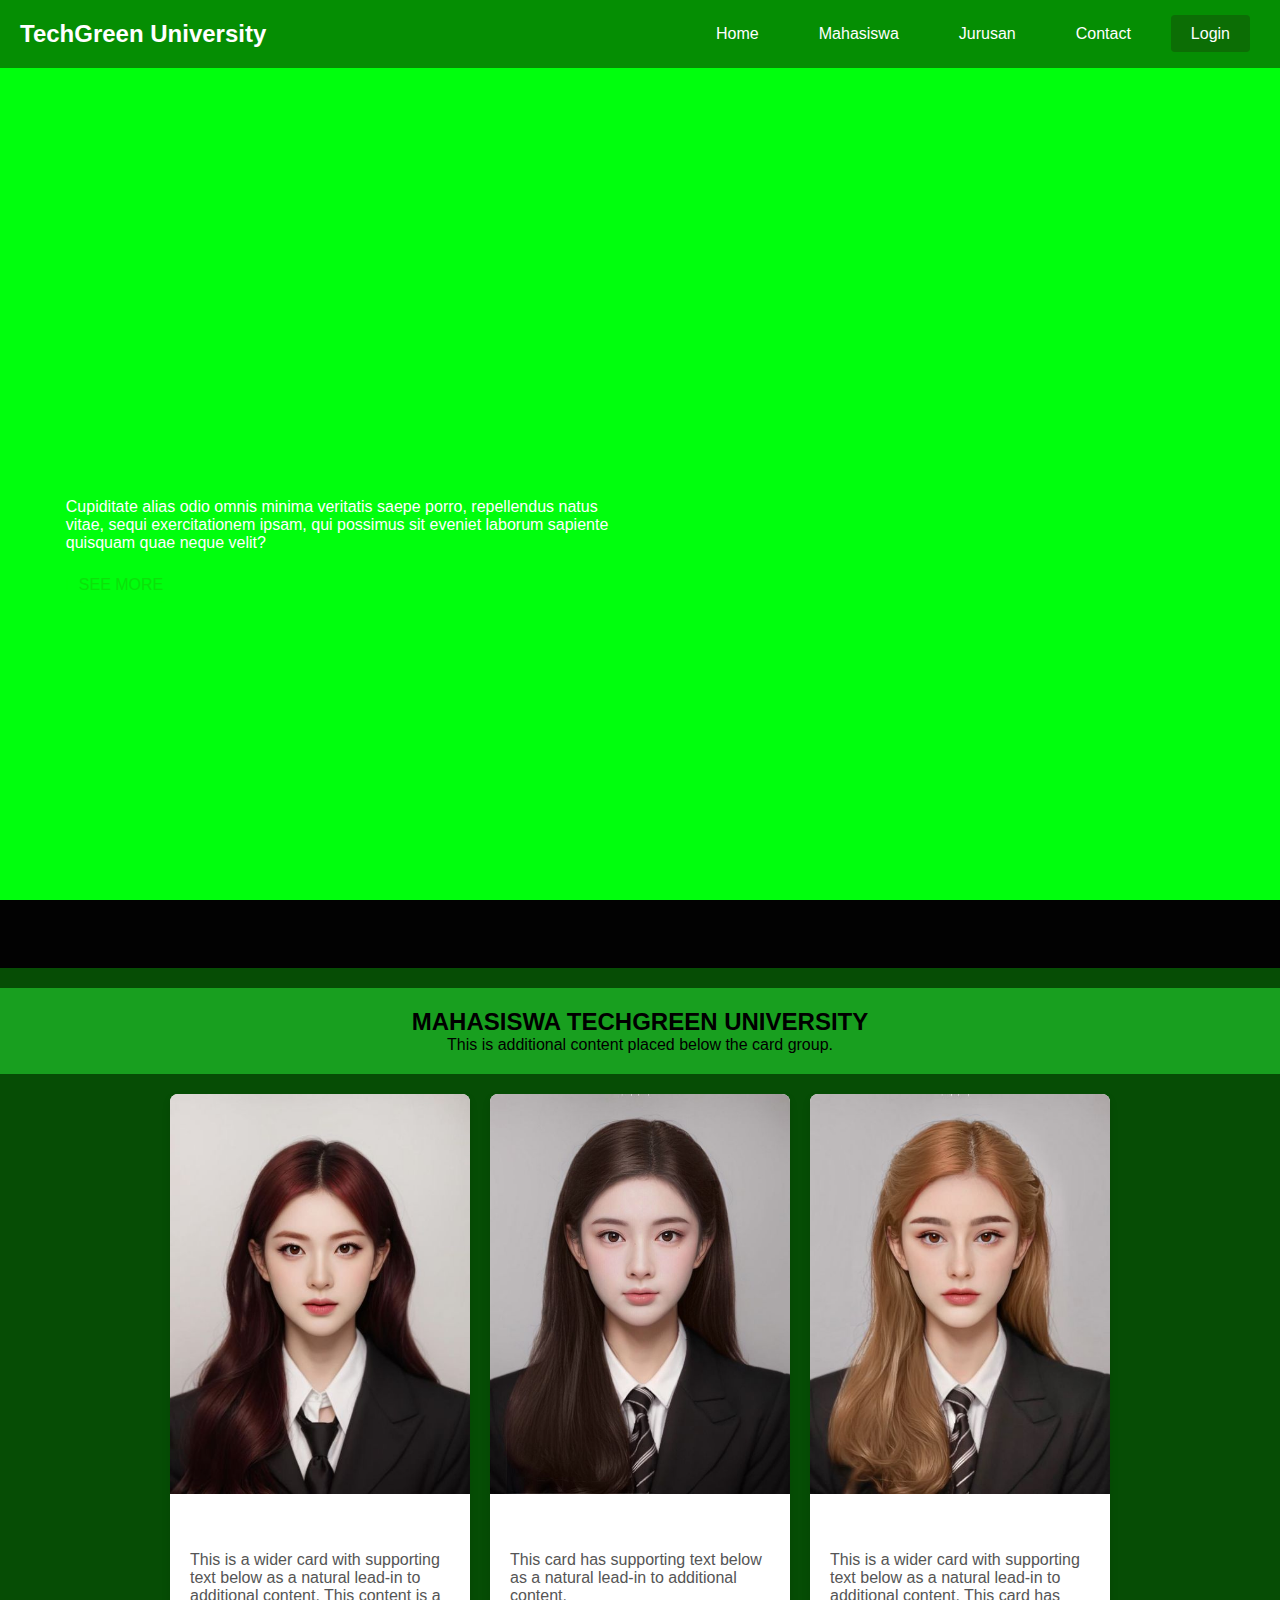
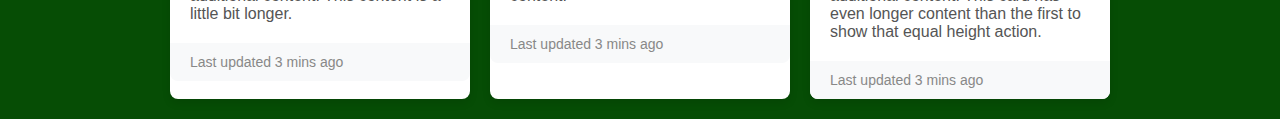
<file: index.html>
<!DOCTYPE html>
<html lang="en">
<head>
    <meta charset="UTF-8">
    <meta name="viewport" content="width=device-width, initial-scale=1.0">
    <title>Hello World</title>
    <style>
        * {
            margin: 0;
            padding: 0;
            box-sizing: border-box;
        }

        :root {
            --secondary-color: #020202;
            --contrast-color: #00ff0d;
        }

        .overlay {
            position: absolute;
            top: 0;
            left: 0;
            right: 0;
            bottom: 0;
            height: 100%;
            z-index: -10;
            background-color: var(--contrast-color);
        }

        body {
            font-family: 'Arial', sans-serif;
            background-color: var(--secondary-color);
            color: #fff;
        }

        .navbar {
            display: flex;
            justify-content: space-between;
            align-items: center;
            padding: 20px;
            background-color: #058e03;
        }

        .navbar .logo {
            color: white;
            font-size: 24px;
            font-weight: bold;
        }

        .navbar ul {
            list-style: none;
            display: flex;
        }

        .navbar ul li {
            margin: 0 10px;
        }

        .navbar ul li a {
            color: white;
            text-decoration: none;
            padding: 10px 20px;
            border-radius: 4px;
            transition: background-color 0.3s ease;
        }

        .navbar ul li a:hover {
            background-color: #0c6e05;
        }

        .navbar .btn-login {
            background-color: #0c6e05;
            border: none;
            border-radius: 4px;
            color: white;
            padding: 10px 20px;
            text-decoration: none;
            font-size: 16px;
            transition: background-color 0.3s ease;
        }

        .navbar .btn-login:hover {
            background-color: #0f5e10;
        }

        @keyframes slideBackground {
            0% {
                background-image: url('8.jpg');
            }
            50% {
                background-image: url('1.jpg');
            }
            100% {
                background-image: url('8.jpg');
            }
        }

        .container {
            display: flex;
            flex-direction: column;
            justify-content: center;
            align-items: left;
            background-size: cover;
            background-position: center;
            position: relative;
            padding: 0 2px;
            height: 100vh; /* Ensure full height */
            animation: slideBackground 10s infinite;
        }

        .container_content {
            width: 50%;
            text-align: left;
        }

        .container_content_inner {
            width: 100%;
            padding-left: 10%;
        }

        .card-group {
            display: flex;
            flex-wrap: wrap;
            gap: 20px; /* Jarak antar kartu */
            justify-content: center;
            background-color: #064d05;
            padding: 20px 0; /* Add padding to match overall spacing */
            margin-top: 0; /* Ensure no margin */
        }

        .card {
            max-width: 300px; /* Lebar maksimum kartu */
            background-color: #fff; /* Warna latar belakang kartu */
            border-radius: 8px;
            box-shadow: 0 4px 8px rgba(0, 0, 0, 0.1); /* Bayangan kartu */
        }

        .card-img-top {
            width: 100%;
            height: auto;
            border-top-left-radius: 8px;
            border-top-right-radius: 8px;
        }

        .card-body {
            padding: 20px;
        }

        .card-title {
            font-size: 1.25rem; /* Ukuran teks judul kartu */
            margin-bottom: 10px;
        }

        .card-text {
            font-size: 1rem; /* Ukuran teks konten kartu */
            color: #555;
        }

        .card-footer {
            background-color: #f8f9fa; /* Warna latar belakang footer kartu */
            padding: 10px 20px;
            border-bottom-left-radius: 8px;
            border-bottom-right-radius: 8px;
        }

        .text-body-secondary {
            color: #888;
            font-size: 0.875rem; /* Ukuran teks footer kartu */
        }

        .btns {
            height: 100%;
            position: relative;
            width: 150px;
            overflow: hidden;
        }

        .btns_more {
            background: transparent;
            border: 1px solid var(--contrast-color);
            border-radius: 50px;
            padding: 8px 12px;
            color: #0ce109;
            font-size: 16px;
            text-transform: uppercase;
            position: relative;
            margin-top: 15px;
            outline: none;
            transform: translateY(0);
            animation: slideUp .8s ease-in-out forwards 1s;
        }

        .title {
            overflow: hidden;
            height: auto;
        }

        h1 {
            font-size: 40px;
            color: var(--contrast-color);
            margin-bottom: 20px;
            transform: translateY(0);
            animation: slideUp .8s ease forwards .5s;
        }

        .additional-content {
            background-color: rgba(27, 168, 34, 0.9);
            text-align: center;
            color: #000;
            width: 100%; /* Make sure it takes the full width */
            padding: 20px; /* Add some padding */
        }

        @keyframes slideUp {
            0% {
                transform: translateY(300px);
            }
            100% {
                transform: translateY(0px);
            }
        }
    </style>
</head>
<body>
    <nav class="navbar">
        <div class="logo">TechGreen University</div>
        <ul>
            <li><a href="#home">Home</a></li>
            <li><a href="#additional-content">Mahasiswa</a></li>
            <li><a href="#jurusan">Jurusan</a></li>
            <li><a href="#contact">Contact</a></li>
            <li><a href="login.html" class="btn-login">Login</a></li>
        </ul>
    </nav>

    <div id="home" class="container">
        <div class="container_content">
            <div class="container_content_inner">
                <div class="title">
                    <h1>TECHGREEN UNIVERSITY</h1>
                </div>
                <div class="par">
                    <p>
                        Cupiditate alias odio omnis minima veritatis saepe porro, repellendus natus vitae, sequi exercitationem ipsam, qui possimus sit eveniet laborum sapiente quisquam quae neque velit?
                    </p>
                </div>
                <div class="btns">
                    <button class='btns_more'> See more </button>
                </div>
            </div>
        </div>
    </div>

    <div id="additional-content" class="card-group">
        <div class="additional-content">
            <h2>MAHASISWA TECHGREEN UNIVERSITY</h2>
            <p>This is additional content placed below the card group.</p>
        </div>
        <div class="card">
            <img src="2.jpg" class="card-img-top" alt="Card image cap">
            <div class="card-body">
                <h5 class="card-title">Card title</h5>
                <p class="card-text">This is a wider card with supporting text below as a natural lead-in to additional content. This content is a little bit longer.</p>
            </div>
            <div class="card-footer">
                <small class="text-body-secondary">Last updated 3 mins ago</small>
            </div>
        </div>
        <div class="card">
            <img src="3.jpg" class="card-img-top" alt="Card image cap">
            <div class="card-body">
                <h5 class="card-title">Card title</h5>
                <p class="card-text">This card has supporting text below as a natural lead-in to additional content.</p>
            </div>
            <div class="card-footer">
                <small class="text-body-secondary">Last updated 3 mins ago</small>
            </div>
        </div>
        <div class="card">
            <img src="6.jpg" class="card-img-top" alt="Card image cap">
            <div class="card-body">
                <h5 class="card-title">Card title</h5>
                <p class="card-text">This is a wider card with supporting text below as a natural lead-in to additional content. This card has even longer content than the first to show that equal height action.</p>
            </div>
            <div class="card-footer">
                <small class="text-body-secondary">Last updated 3 mins ago</small>
            </div>
        </div>
    </div>
    
    

    <div class="overlay"></div>
</body>
</html>
</file>
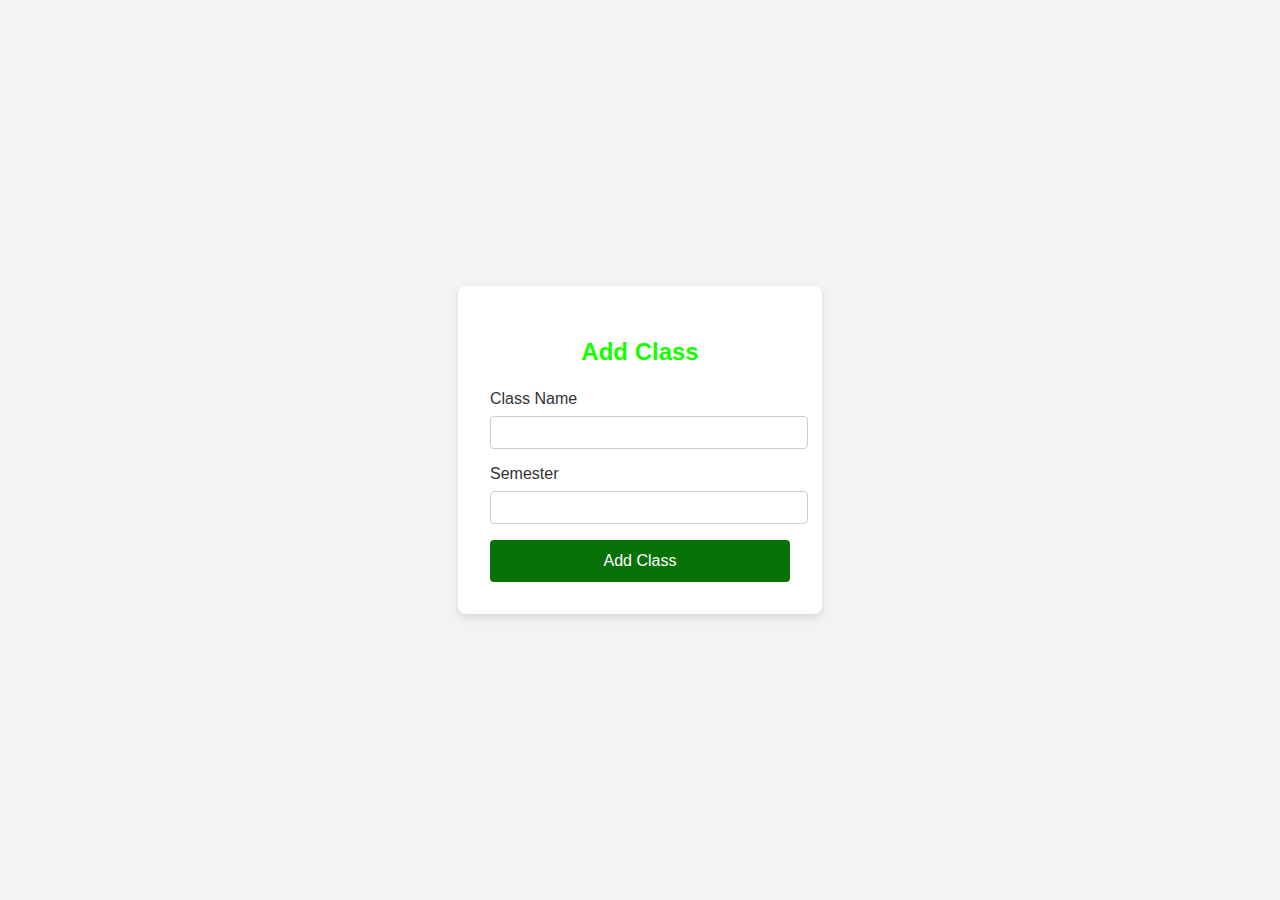
<file: addkelas.html>
<!DOCTYPE html>
<html lang="en">
<head>
    <meta charset="UTF-8">
    <meta name="viewport" content="width=device-width, initial-scale=1.0">
    <title>Add Class</title>
    <style>
        body {
            font-family: 'Arial', sans-serif;
            background-color: #f3f3f3;
            display: flex;
            justify-content: center;
            align-items: center;
            height: 100vh;
            margin: 0;
        }

        .form-container {
            background-color: white;
            padding: 2rem;
            border-radius: 8px;
            box-shadow: 0 4px 8px rgba(0, 0, 0, 0.1);
            width: 300px;
        }

        .form-container h2 {
            color: #15ff00;
            text-align: center;
            margin-bottom: 1.5rem;
        }

        .input-group {
            margin-bottom: 1rem;
        }

        .input-group label {
            display: block;
            margin-bottom: 0.5rem;
            color: #333;
        }

        .input-group input {
            width: 100%;
            padding: 0.5rem;
            border: 1px solid #ccc;
            border-radius: 4px;
        }

        .btn {
            width: 100%;
            padding: 0.75rem;
            border: none;
            border-radius: 4px;
            background-color: #077107;
            color: white;
            font-size: 1rem;
            cursor: pointer;
            transition: background-color 0.3s ease;
        }

        .btn:hover {
            background-color: #1d7c0d;
        }
    </style>
</head>
<body>
    <div class="form-container">
        <h2>Add Class</h2>
        <form id="classForm">
            <div class="input-group">
                <label for="namaKelas">Class Name</label>
                <input type="text" id="namaKelas" name="namaKelas" required>
            </div>
            <div class="input-group">
                <label for="semester">Semester</label>
                <input type="number" id="semester" name="semester" required>
            </div>
            <button type="submit" class="btn">Add Class</button>
        </form>
    </div>

    <script>
        document.getElementById('classForm').addEventListener('submit', function(event) {
            event.preventDefault();

            const namaKelas = document.getElementById('namaKelas').value;
            const semester = document.getElementById('semester').value;

            const token = localStorage.getItem('authToken');

            fetch('https://130.162.195.228/mhs714220018/kelas', {
                method: 'POST',
                headers: {
                    'Content-Type': 'application/json',
                    'Authorization': `Bearer ${token}`
                },
                body: JSON.stringify({ nama_kelas: namaKelas, semester: parseInt(semester) })
            })
            .then(response => {
                if (!response.ok) {
                    throw new Error('Failed to add class');
                }
                return response.json();
            })
            .then(data => {
                alert('Class added successfully');
                document.getElementById('classForm').reset(); // Reset form after successful submission
            })
            .catch(error => {
                console.error('Error:', error);
                alert('An error occurred. Please try again later.');
            });
        });
    </script>
</body>
</html>
</file>
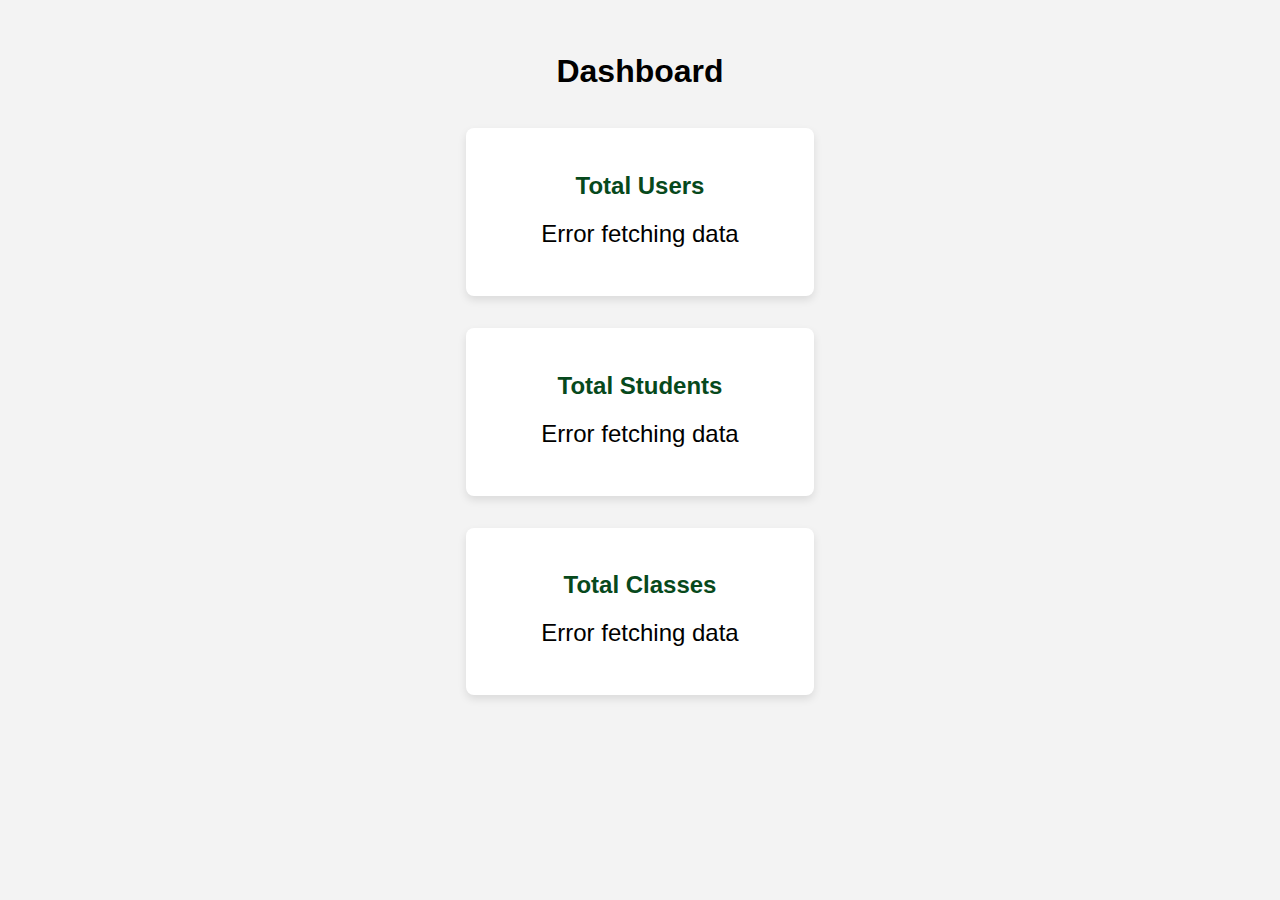
<file: dashboard.html>
<!DOCTYPE html>
<html lang="en">
<head>
    <meta charset="UTF-8">
    <meta name="viewport" content="width=device-width, initial-scale=1.0">
    <title>Dashboard</title>
    <style>
        body {
            font-family: Arial, sans-serif;
            background-color: #f3f3f3;
            margin: 0;
            padding: 0;
        }

        .dashboard-container {
            display: flex;
            justify-content: center;
            align-items: center;
            flex-direction: column;
            margin-top: 2rem;
        }

        .dashboard-card {
            background-color: white;
            padding: 1.5rem;
            border-radius: 8px;
            box-shadow: 0 4px 8px rgba(0, 0, 0, 0.1);
            margin: 1rem;
            text-align: center;
            width: 300px;
        }

        .dashboard-card h2 {
            color: #07491c;
        }

        .dashboard-card p {
            font-size: 1.5rem;
            margin-top: 0.5rem;
        }
    </style>
</head>
<body>
    <div class="dashboard-container">
        <h1>Dashboard</h1>
        <div class="dashboard-card">
            <h2>Total Users</h2>
            <p id="totalUsers">Loading...</p>
        </div>
        <div class="dashboard-card">
            <h2>Total Students</h2>
            <p id="totalStudents">Loading...</p>
        </div>
        <div class="dashboard-card">
            <h2>Total Classes</h2>
            <p id="totalClasses">Loading...</p>
        </div>
    </div>

    <script>
        document.addEventListener('DOMContentLoaded', () => {
            fetch('https://api.example.com/stats', {
                headers: {
                    'Authorization': 'Bearer your_token_here'
                }
            })
            .then(response => {
                if (!response.ok) {
                    throw new Error('Failed to fetch data');
                }
                return response.json();
            })
            .then(data => {
                document.getElementById('totalUsers').textContent = data.totalUsers;
                document.getElementById('totalStudents').textContent = data.totalStudents;
                document.getElementById('totalClasses').textContent = data.totalClasses;
            })
            .catch(error => {
                console.error('Error fetching data:', error);
                // Display error message on dashboard
                document.getElementById('totalUsers').textContent = 'Error fetching data';
                document.getElementById('totalStudents').textContent = 'Error fetching data';
                document.getElementById('totalClasses').textContent = 'Error fetching data';
            });
        });
    </script>
</body>
</html>
</file>
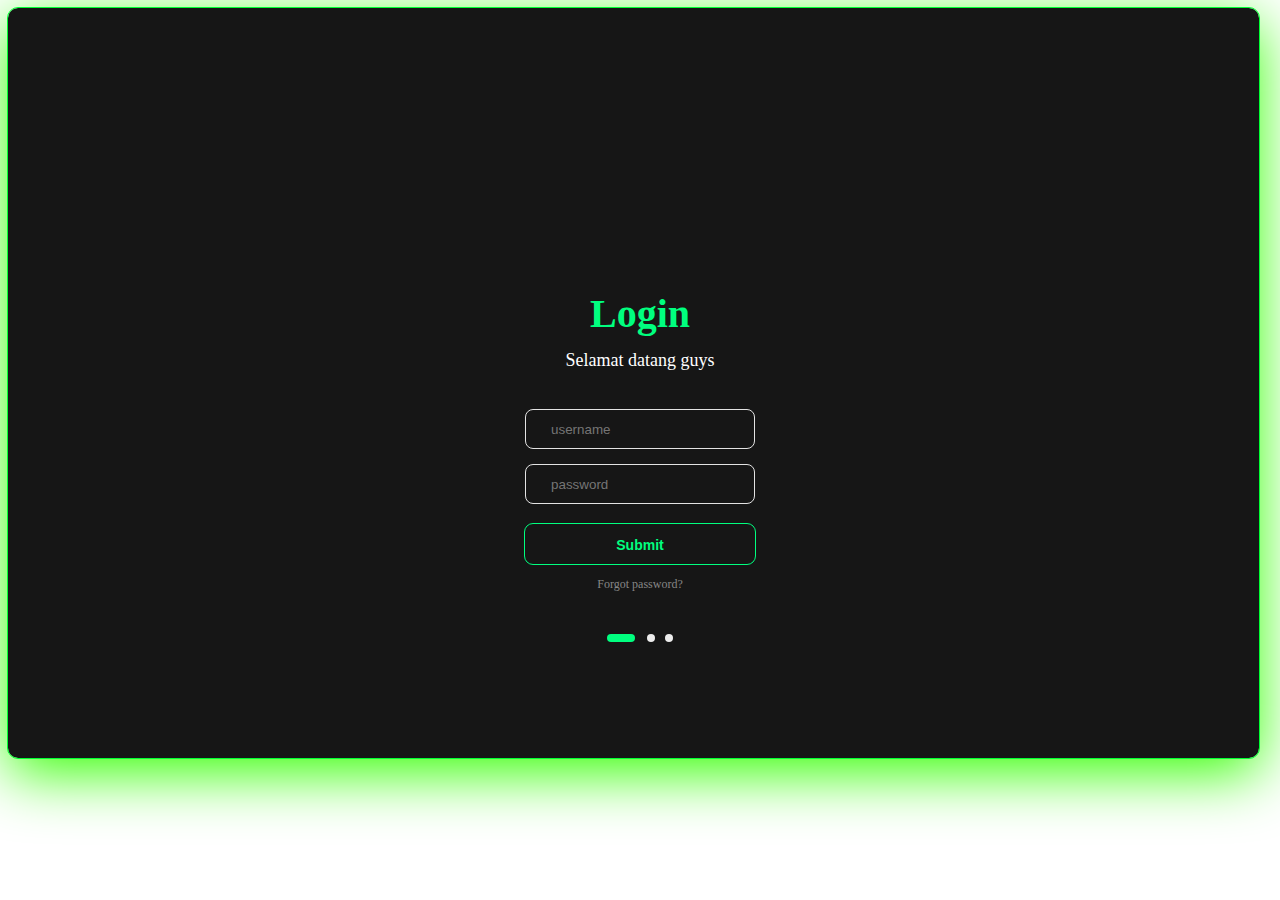
<file: login.html>
<!DOCTYPE html>
<html lang="en">
<head>
    <meta charset="UTF-8">
    <meta name="viewport" content="width=device-width, initial-scale=1.0">
    <title>Login</title>
    <link rel="stylesheet" href="./assets/style/login.css">
</head>
<body>
    <div id="form-ui">
        <form action="#" method="post" id="form">
            <div id="form-body">
                <div id="welcome-lines">
                    <div id="welcome-line-1">Login</div>
                    <div id="welcome-line-2">Selamat datang guys</div>
                </div>
                <div id="input-area">
                    <div class="form-inp">
                        <input id="username" name="username" placeholder="username" type="text" required>
                    </div>
                    <div class="form-inp">
                        <input id="password" name="password" placeholder="password" type="password" required>
                    </div>
                </div>
                <div id="submit-button-cvr">
                    <button id="submit-button" type="submit">Submit</button>
                </div>
                <div id="forgot-pass">
                    <a href="#">Forgot password?</a>
                </div>
                <div id="bar"></div>
            </div>
        </form>
    </div>

    <script>
        document.getElementById('form').addEventListener('submit', function(event) {
            event.preventDefault();

            const username = document.getElementById('username').value;
            const password = document.getElementById('password').value;

            fetch('https://130.162.195.228/mhs714220018/login', {
                method: 'POST',
                headers: {
                    'Content-Type': 'application/json'
                },
                body: JSON.stringify({ username: username, password: password })
            })
            .then(response => {
                console.log('Response:', response);
                return response.json();
            })
            .then(data => {
                console.log('Data:', data);
                if (data.token) {
                    // Save the token in localStorage
                    localStorage.setItem('token', data.token);
                    alert('Login successful');

                    // Redirect to another page or perform some action
                    window.location.href = "./kelas.html";
                } else {
                    alert('Login failed: ' + data.message);
                }
            })
            .catch(error => {
                console.error('Error:', error);
                alert('An error occurred. Please try again later.');
            });
        });
    </script>
</body>
</html>
</file>
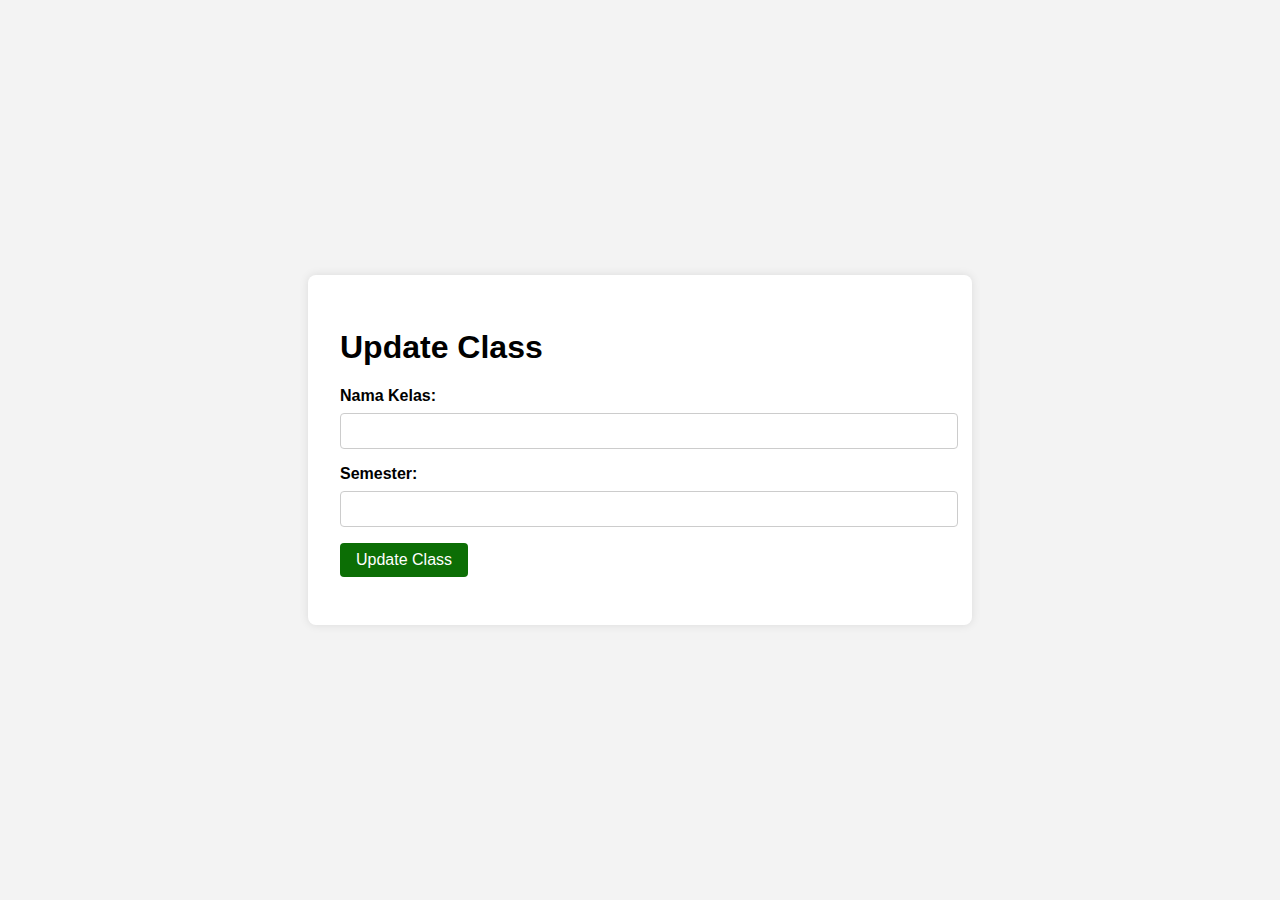
<file: updatekelas.html>
<!DOCTYPE html>
<html lang="en">
<head>
    <meta charset="UTF-8">
    <meta name="viewport" content="width=device-width, initial-scale=1.0">
    <title>Update Class</title>
    <style>
        body {
            font-family: "Arial", sans-serif;
            background-color: #f3f3f3;
            margin: 0;
            padding: 0;
            display: flex;
            justify-content: center;
            align-items: center;
            height: 100vh;
        }

        .form-container {
            background-color: white;
            padding: 2rem;
            border-radius: 8px;
            box-shadow: 0 0 10px rgba(0, 0, 0, 0.1);
            width: 80%;
            max-width: 600px;
        }

        .form-group {
            margin-bottom: 1rem;
        }

        .form-group label {
            font-weight: bold;
            display: block;
            margin-bottom: 0.5rem;
        }

        .form-group input[type="text"], .form-group input[type="number"], .form-group select {
            width: 100%;
            padding: 0.5rem;
            font-size: 1rem;
            border: 1px solid #ccc;
            border-radius: 4px;
        }

        .form-group .btn-container {
            margin-top: 1rem;
        }

        .btn {
            padding: 0.5rem 1rem;
            background-color: #0c6e05;
            color: white;
            border: none;
            border-radius: 4px;
            cursor: pointer;
            font-size: 1rem;
            transition: background-color 0.3s ease;
        }

        .btn:hover {
            background-color: #0f5e10;
        }
    </style>
</head>
<body>
    <div class="form-container">
        <h1>Update Class</h1>
        <form id="updateKelasForm">
            <div class="form-group">
                <label for="namaKelas">Nama Kelas:</label>
                <input type="text" id="namaKelas" name="namaKelas" required>
            </div>
            <div class="form-group">
                <label for="semester">Semester:</label>
                <input type="number" id="semester" name="semester" required>
            </div>
            <!-- tambahkan field lainnya sesuai kebutuhan -->
            <div class="form-group">
                <div class="btn-container">
                    <button type="submit" class="btn">Update Class</button>
                </div>
            </div>
        </form>
    </div>

    <script>
        document.addEventListener("DOMContentLoaded", () => {
            const updateKelasForm = document.getElementById("updateKelasForm");

            updateKelasForm.addEventListener("submit", function(event) {
                event.preventDefault();

                const namaKelas = document.getElementById("namaKelas").value;
                const semester = document.getElementById("semester").value;
                const kelasId = getKelasIdFromQueryParam(); // Fungsi untuk mendapatkan ID kelas dari query parameter
                const token = localStorage.getItem("token"); // Ambil token dari local storage, pastikan token sudah tersedia

                if (!token) {
                    alert("Token tidak ditemukan. Silakan login kembali.");
                    console.error("Token tidak ditemukan di localStorage.");
                    return;
                }

                console.log("Token yang digunakan:", token);

                const data = {
                    nama_kelas: namaKelas,
                    semester: parseInt(semester) // Pastikan semester diubah ke tipe integer jika diperlukan
                    // tambahkan field lainnya sesuai kebutuhan
                };

                // Mengirim permintaan update ke server
                fetch(`https://130.162.195.228/mhs714220018/kelas/${kelasId}`, {
                    method: "PUT",
                    headers: {
                        "Content-Type": "application/json",
                        "Authorization": `Bearer ${token}`
                    },
                    body: JSON.stringify(data)
                })
                .then(response => {
                    if (!response.ok) {
                        throw new Error(`HTTP error! Status: ${response.status}`);
                    }
                    return response.json();
                })
                .then(data => {
                    console.log("Kelas berhasil diupdate:", data);
                    alert("Kelas berhasil diupdate!");
                    // Redirect or update UI as needed
                })
                .catch(error => {
                    console.error("Ada masalah dengan permintaan update kelas:", error);
                    alert(`Terjadi kesalahan: ${error.message}`);
                });
            });

            function getKelasIdFromQueryParam() {
                // Fungsi untuk mendapatkan ID kelas dari query parameter URL
                const urlParams = new URLSearchParams(window.location.search);
                return urlParams.get('id');
            }
        });
    </script>
</body>
</html>
</file>
<file: assets/style/login.css>
#form {
  display: grid;
  width: 95%;
  height: 700px; /* Adjusted height */
  padding: 25px;
  background-color: #161616;
  box-shadow: 0px 15px 60px #33ff00; /* Adjusted box-shadow */
  outline: 1px solid #00ff33; /* Adjusted outline */
  border-radius: 10px;
}

#form-body {
  position: absolute;
  top: 50%;
  right: 25px;
  left: 25px;
  width: 230px;
  margin: -156px auto 0 auto;
}

#welcome-lines {
  text-align: center;
  line-height: 1;
}

#welcome-line-1 {
  color: #00FF7F;
  font-weight: 600;
  font-size: 40px;
}

#welcome-line-2 {
  color: #ffffff;
  font-size: 18px;
  margin-top: 17px;
}

#input-area {
  margin-top: 40px;
}

.form-inp {
  padding: 11px 25px;
  background: transparent;
  border: 1px solid #e3e3e3;
  line-height: 1;
  border-radius: 8px;
}

.form-inp:focus {
  border: 1px solid #00FF7F;
}

.form-inp:first-child {
  margin-bottom: 15px;
}

.form-inp input {
  width: 100%;
  background: none;
  font-size: 13.4px;
  color: #00FF7F;
  border: none;
  padding: 0;
  margin: 0;
}

.form-inp input:focus {
  outline: none;
}

#submit-button-cvr {
  margin-top: 20px;
}

#submit-button {
  display: block;
  width: 100%;
  color: #00FF7F;
  background-color: transparent;
  font-weight: 600;
  font-size: 14px;
  margin: 0;
  padding: 14px 13px 12px 13px;
  border: 0;
  outline: 1px solid #00FF7F;
  border-radius: 8px;
  line-height: 1;
  cursor: pointer;
  transition: all ease-in-out .3s;
}

#submit-button:hover {
  background-color: #00FF7F;
  color: #161616;
  cursor: pointer;
}

#forgot-pass {
  text-align: center;
  margin-top: 10px;
}

#forgot-pass a {
  color: #868686;
  font-size: 12px;
  text-decoration: none;
}

#bar {
  position: absolute;
  left: 50%;
  bottom: -50px;
  width: 28px;
  height: 8px;
  margin-left: -33px;
  background-color: #00FF7F; /* Adjusted background color */
  border-radius: 10px;
}

#bar:before,
#bar:after {
  content: "";
  position: absolute;
  width: 8px;
  height: 8px;
  background-color: #ececec;
  border-radius: 50%;
}

#bar:before {
  right: -20px;
}

#bar:after {
  right: -38px;
}
</file>
